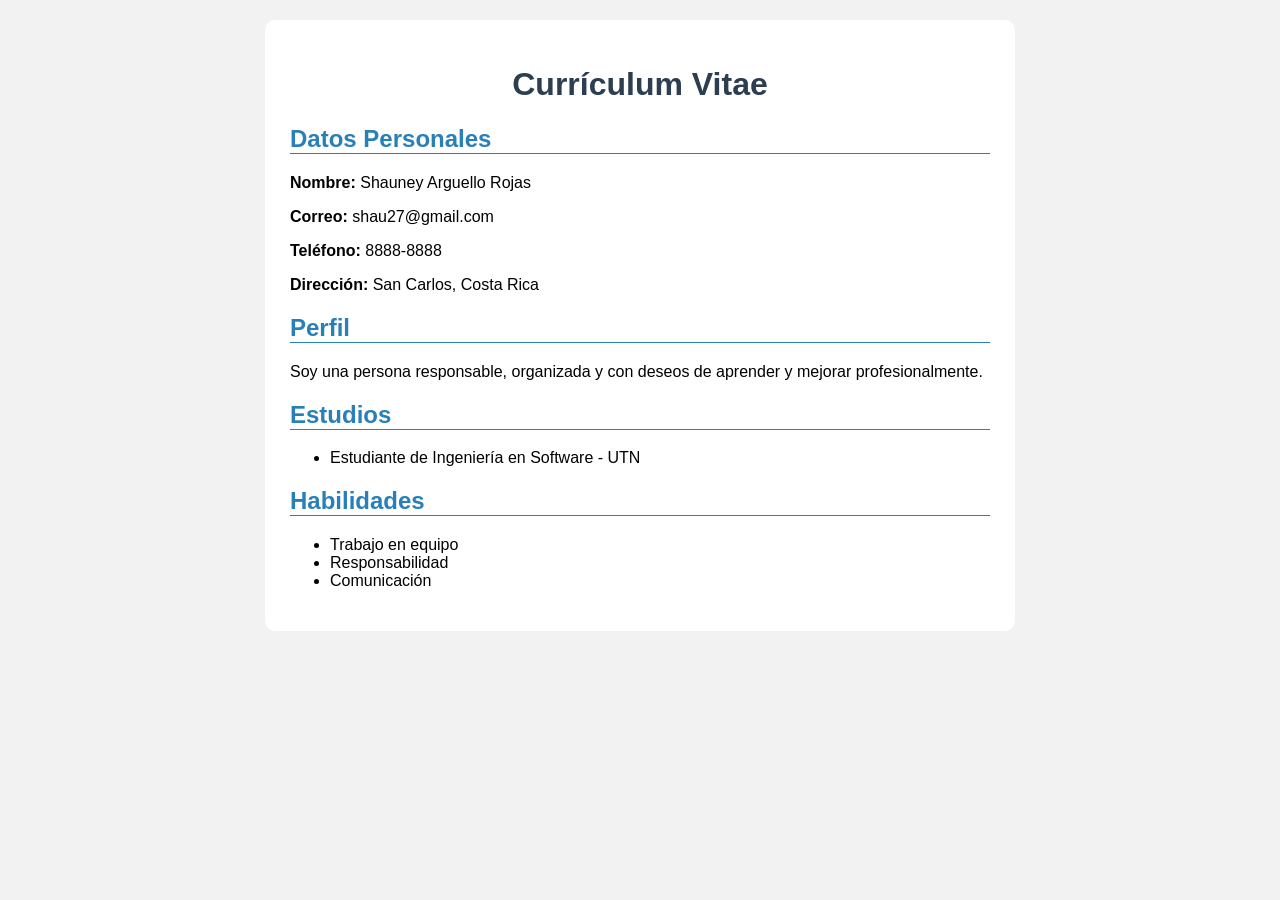
<file: clase02/index.html>
<!DOCTYPE html>
<html lang="es">
<head>
    <meta charset="UTF-8">
    <title>Mi CV</title>
    <style>
        body {
            font-family: Arial, sans-serif;
            background-color: #f2f2f2;
            margin: 0;
            padding: 20px;
        }

        .cv {
            max-width: 700px;
            margin: auto;
            background-color: white;
            padding: 25px;
            border-radius: 10px;
        }

        h1 {
            text-align: center;
            color: #2c3e50;
        }

        h2 {
            color: #2980b9;
            border-bottom: 1px solid #2980b9;
        }

        p, li {
            font-size: 16px;
        }
    </style>
</head>
<body>

    <div class="cv">
        <h1>Currículum Vitae</h1>

        <h2>Datos Personales</h2>
        <p><strong>Nombre:</strong> Shauney Arguello Rojas</p>
        <p><strong>Correo:</strong> shau27@gmail.com</p>
        <p><strong>Teléfono:</strong> 8888-8888</p>
        <p><strong>Dirección:</strong> San Carlos, Costa Rica</p>

        <h2>Perfil</h2>
        <p>Soy una persona responsable, organizada y con deseos de aprender y mejorar profesionalmente.</p>

        <h2>Estudios</h2>
        <ul>
            <li>Estudiante de Ingeniería en Software - UTN</li>
           
        </ul>

        <h2>Habilidades</h2>
        <ul>
            <li>Trabajo en equipo</li>
            <li>Responsabilidad</li>
            <li>Comunicación</li>
        </ul>
    </div>

</body>
</html>
</file>
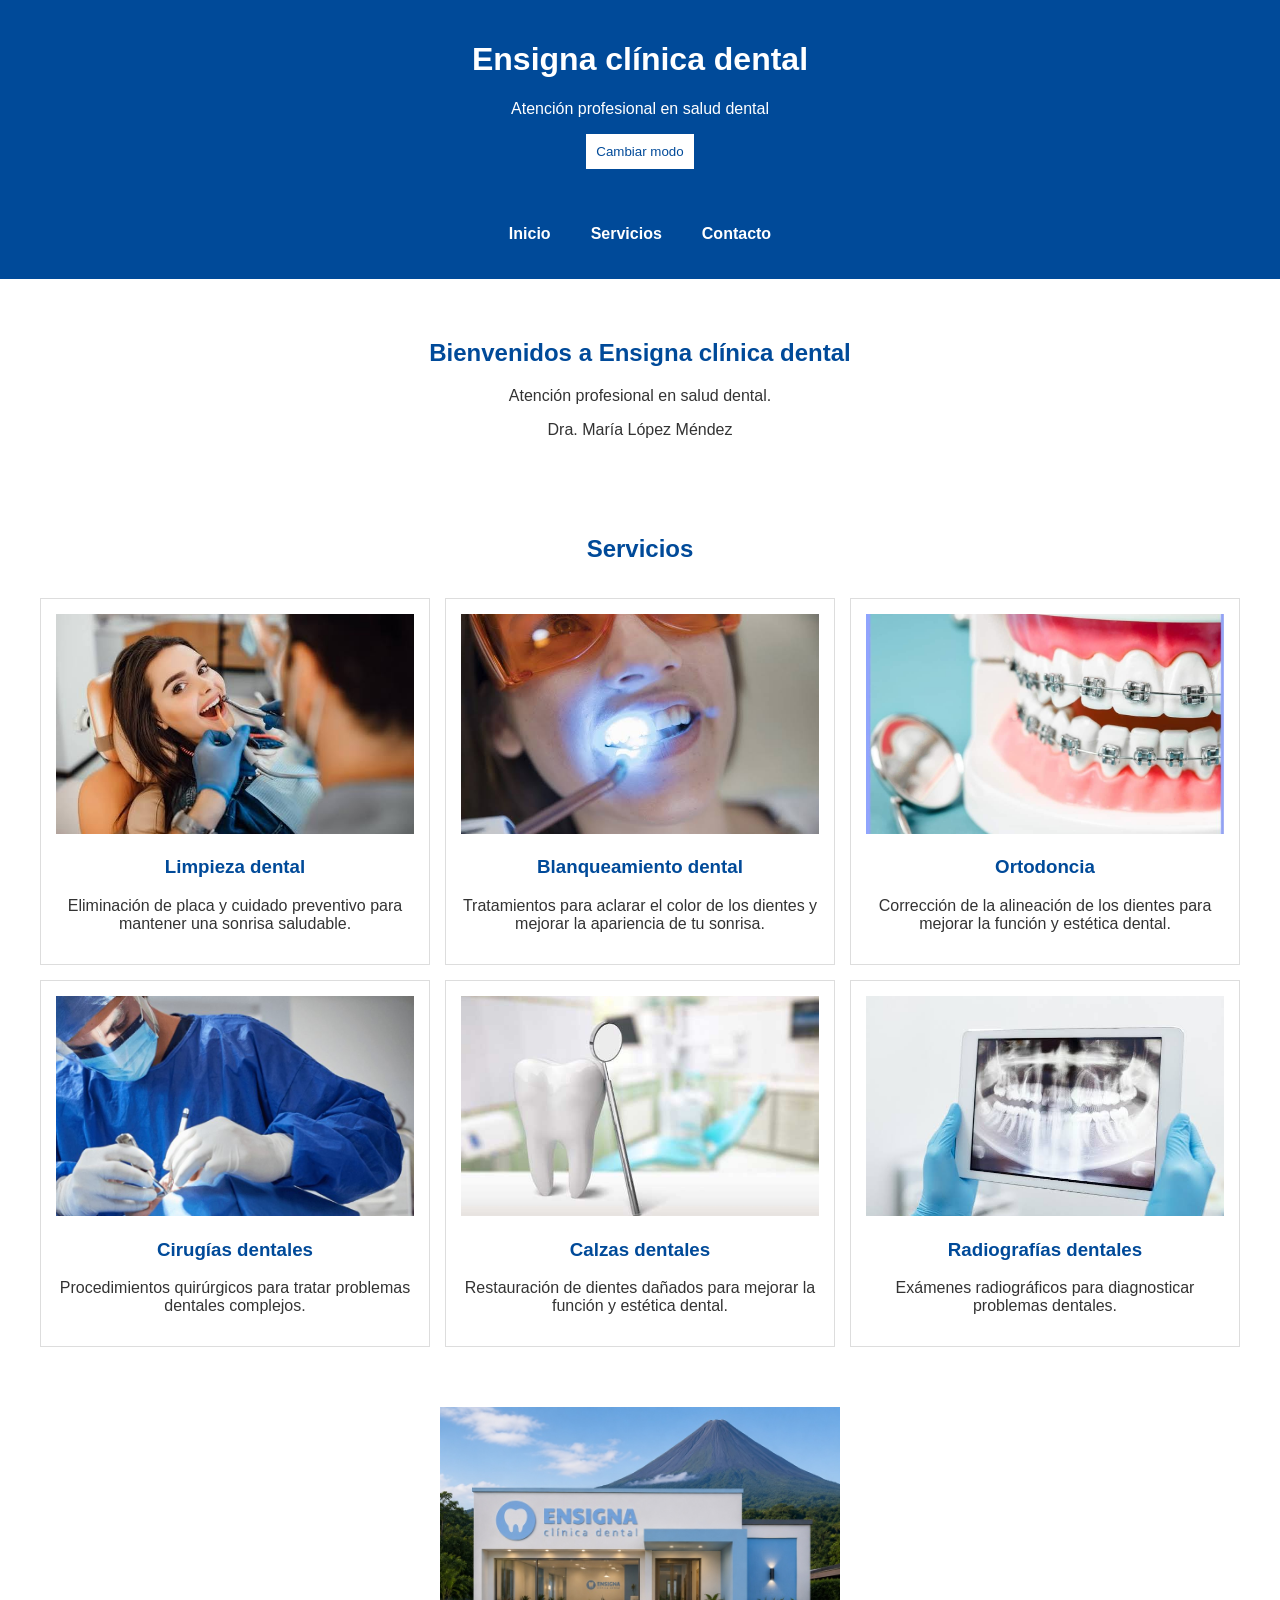
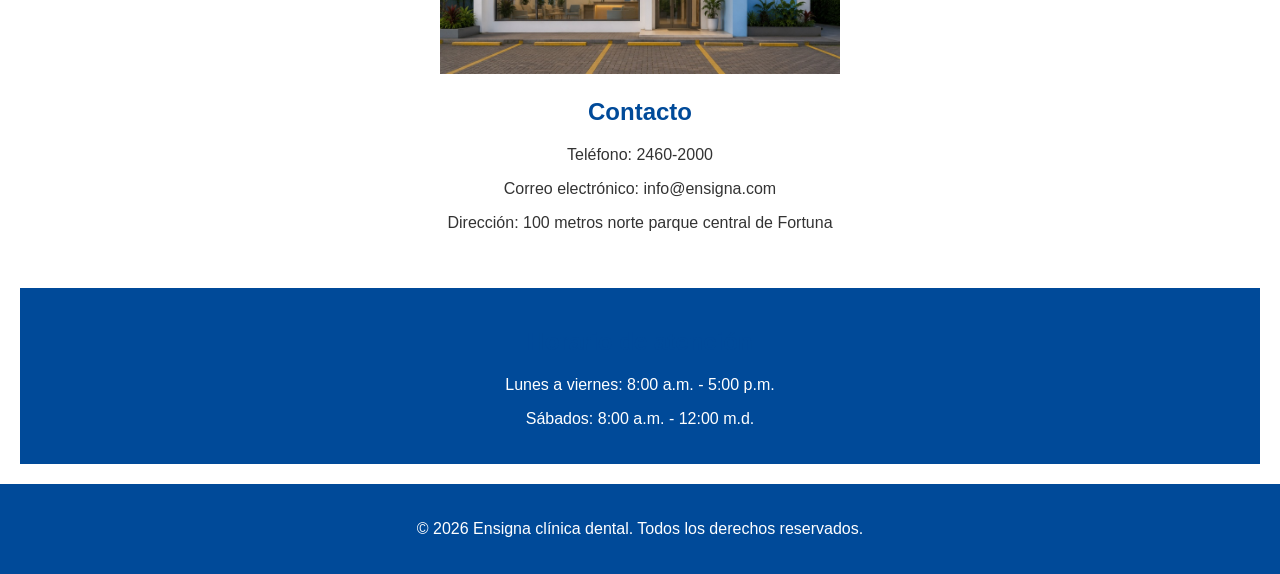
<file: lab01/index.html>
<!DOCTYPE html>
<html lang="es">

<head>
    <meta charset="UTF-8">
    <meta name="viewport" content="width=device-width, initial-scale=1.0">
    <title>Ensigna</title>
    <link rel="stylesheet" href="css/style.css">
</head>


<body>

    <header>
        <h1>Ensigna clínica dental</h1>
        <p>Atención profesional en salud dental</p>
         <button id="btnModo" aria-label="Cambiar entre modo claro y modo oscuro">
    Cambiar modo
</button>
       
    </header>

    <nav aria-label="Menú principal">
    <ul>
        <li><a href="#inicio">Inicio</a></li>
        <li><a href="#servicios">Servicios</a></li>
        <li><a href="#contacto">Contacto</a></li>
    </ul>
</nav>

    <main>

        <section id="inicio">
            <h2>Bienvenidos a Ensigna clínica dental</h2>
            <p>Atención profesional en salud dental.</p>
             <p>Dra. María López Méndez </p>

        </section>

        <section id="servicios">
            <h2>Servicios</h2>

            <article>
              <img src="imagenes/limpieza.jpg" alt="Limpieza dental" class="servicio">  
                <h3>Limpieza dental</h3>
                <p>Eliminación de placa y cuidado preventivo para mantener una sonrisa saludable.</p>
            </article>

            <article>
                <img src="imagenes/blanqueamiento.jpg" alt="Blanqueamiento dental" class="servicio">
                <h3>Blanqueamiento dental</h3>
                <p>Tratamientos para aclarar el color de los dientes y mejorar la apariencia de tu sonrisa.</p>
            </article>

            <article>
              <img src="imagenes/ortodoncia.jpg" alt="Ortodoncia" class="servicio">   
                <h3>Ortodoncia</h3>
                <p>Corrección de la alineación de los dientes para mejorar la función y estética dental.</p>
            </article>

            <article>
                <img src="imagenes/cirugia.jpg" alt="Cirugía dental" class="servicio">
                <h3>Cirugías dentales</h3>
                <p>Procedimientos quirúrgicos para tratar problemas dentales complejos.</p>
            </article>

            <article>
                <img src="imagenes/calza.jpg" alt="Calzas dentales" class="servicio">
                <h3>Calzas dentales</h3>
                <p>Restauración de dientes dañados para mejorar la función y estética dental.</p>
            </article>

            <article>
                <img src="imagenes/radiografia.jpg" alt="Radiografías dentales" class="servicio">
                <h3>Radiografías dentales</h3>
                <p>Exámenes radiográficos para diagnosticar problemas dentales.</p>
            </article>


        </section>

        <section id="contacto">
            <img src="imagenes/ubi.jpg" alt="ubicacion" class="ubicacion">
            <h2>Contacto</h2>
            <p>Teléfono: 2460-2000</p>
            <p>Correo electrónico: info@ensigna.com</p>
            <p>Dirección: 100 metros norte parque central de Fortuna</p>
        </section>

        <aside>
            <h2>Horario de atención</h2>
            <p>Lunes a viernes: 8:00 a.m. - 5:00 p.m.</p>
            <p>Sábados: 8:00 a.m. - 12:00 m.d.</p>
        </aside>

    </main>

  

    <footer>
        <p>&copy; 2026 Ensigna clínica dental. Todos los derechos reservados.</p>
    </footer>

    <script src="scripts/script.js"></script>

</body>
</html>
</file>
<file: lab01/css/style.css>
:root {
    --azul: #004a99;
    --gris: #333;
}

* {
    box-sizing: border-box;
}

body {
    margin: 0;
    font-family: Arial, sans-serif;
    color: var(--gris);
    background: white;
}

header,
nav,
footer,
aside {
    background: var(--azul);
    color: white;
    text-align: center;
    padding: 20px;
}

header h1,
header p {
    color: white;
}

h1,
h2,
h3 {
    color: var(--azul);
}

nav ul {
    display: flex;
    justify-content: center;
    gap: 40px;
    list-style: none;
    padding: 0;
}

nav a {
    color: white;
    text-decoration: none;
    font-weight: bold;
}

main {
    padding: 20px;
}

section {
    background: white;
    text-align: center;
    padding: 20px;
    margin-bottom: 20px;
}

#servicios {
    display: grid;
    grid-template-columns: 1fr;
    gap: 15px;
}

#servicios h2 {
    grid-column: 1 / -1;
}

article {
    padding: 15px;
    border: 1px solid #ddd;
}

.servicio {
    width: 100%;
    height: 220px;
    object-fit: cover;
}

.ubicacion {
    width: 100%;
    max-width: 400px;
}

#btnModo {
    background: white;
    color: var(--azul);
    padding: 10px;
    border: none;
    cursor: pointer;
}

a:focus,
button:focus {
    outline: 3px solid black;
}

/* Modo oscuro */
.modo-oscuro {
    background: #121212;
    color: white;
}

.modo-oscuro section,
.modo-oscuro article {
    background: #1e1e1e;
    color: white;
}

.modo-oscuro h1,
.modo-oscuro h2,
.modo-oscuro h3,
.modo-oscuro p {
    color: white;
}

/* Celulares */
@media (max-width: 767px) {
    nav ul {
        flex-direction: column;
        gap: 10px;
    }

    body {
        font-size: 14px;
    }

    .servicio {
        height: 180px;
    }
}

/* Tablets */
@media (min-width: 768px) {
    #servicios {
        grid-template-columns: repeat(2, 1fr);
    }
}

/* Computadoras */
@media (min-width: 1024px) {
    #servicios {
        grid-template-columns: repeat(3, 1fr);
    }
}
</file>
